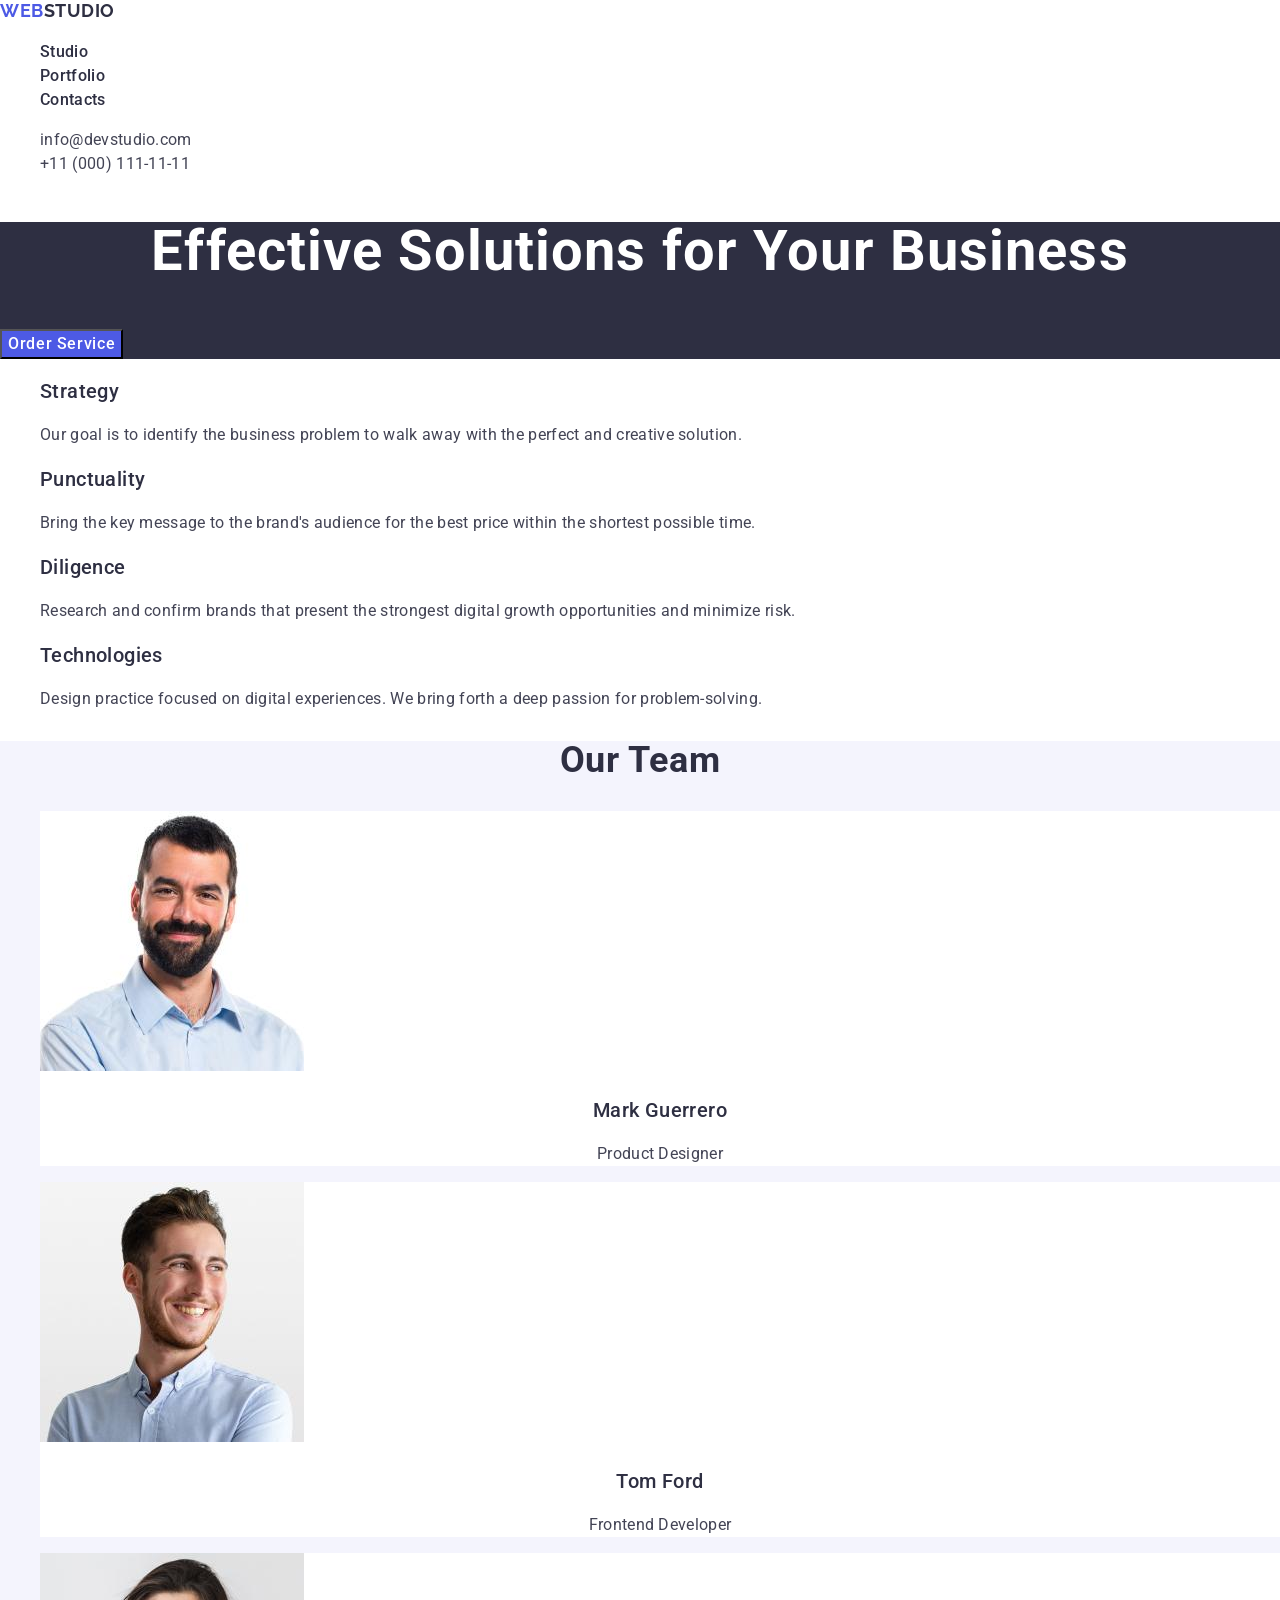
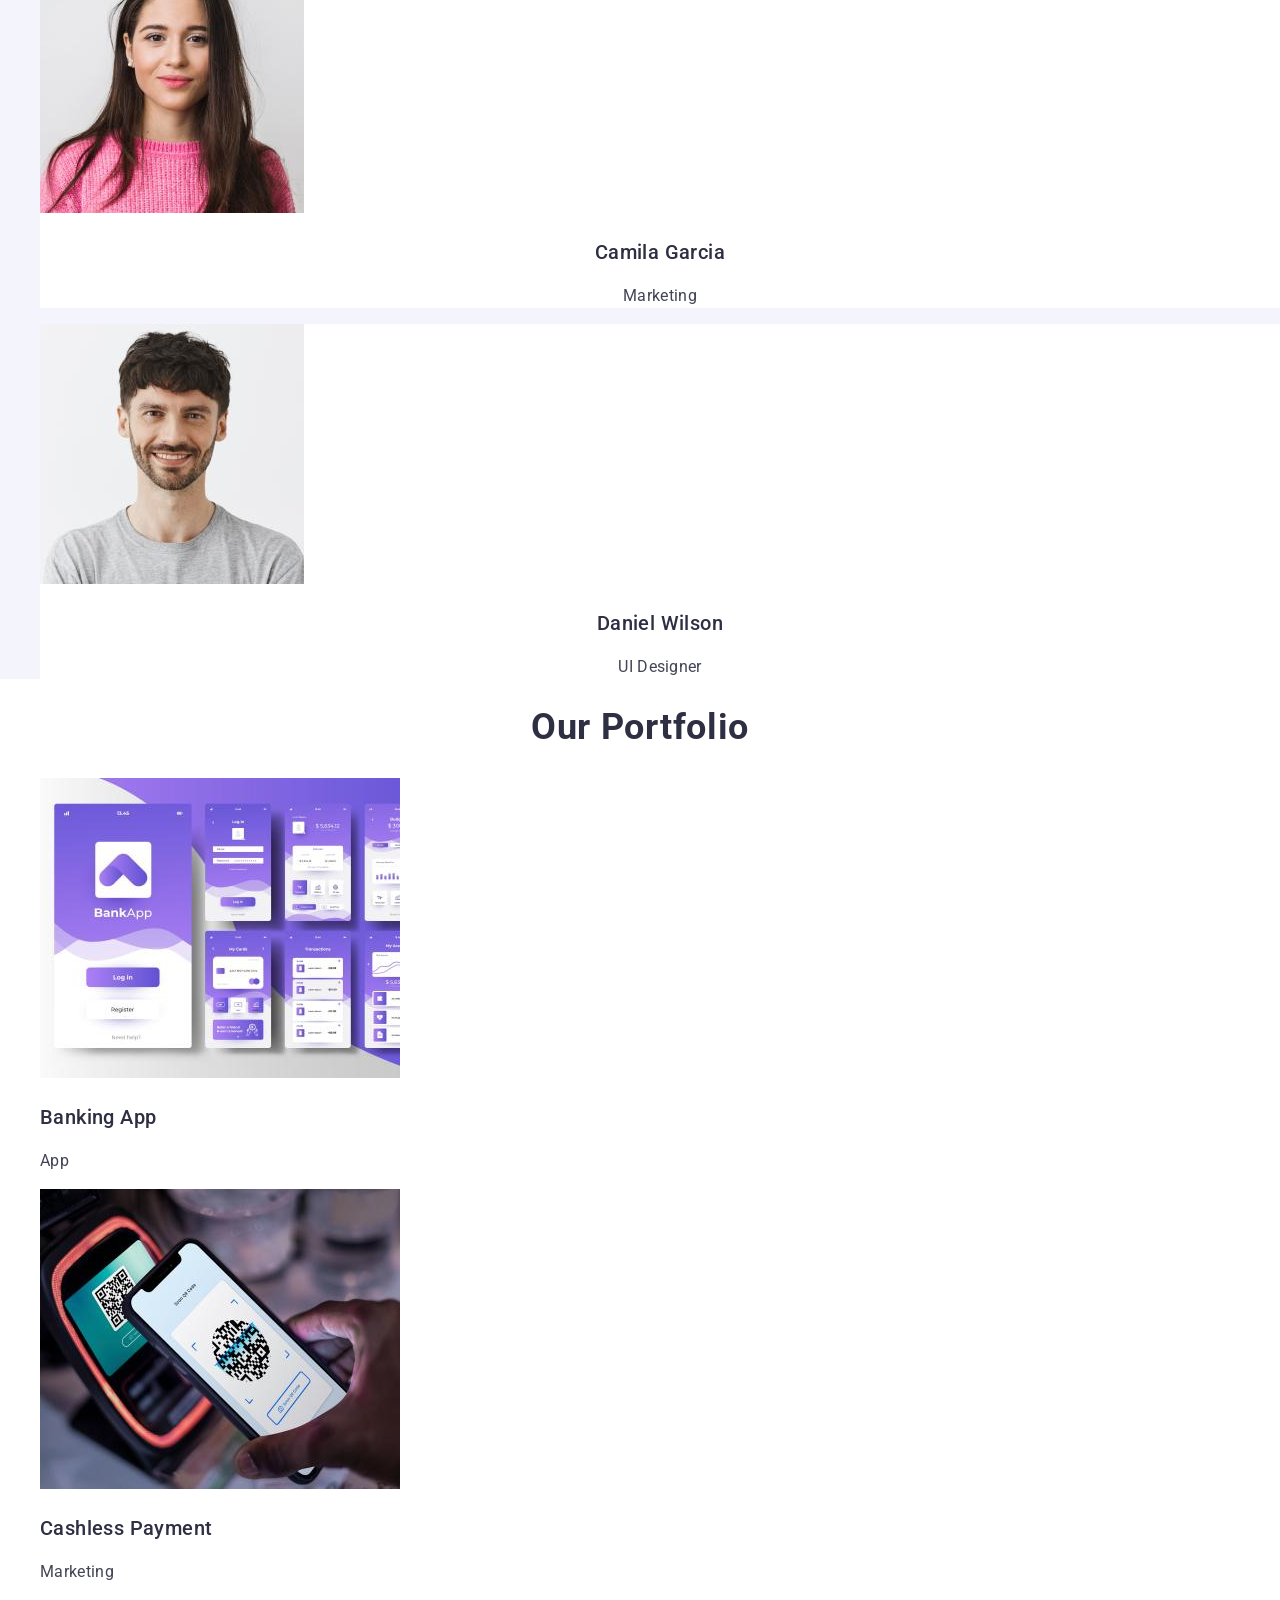
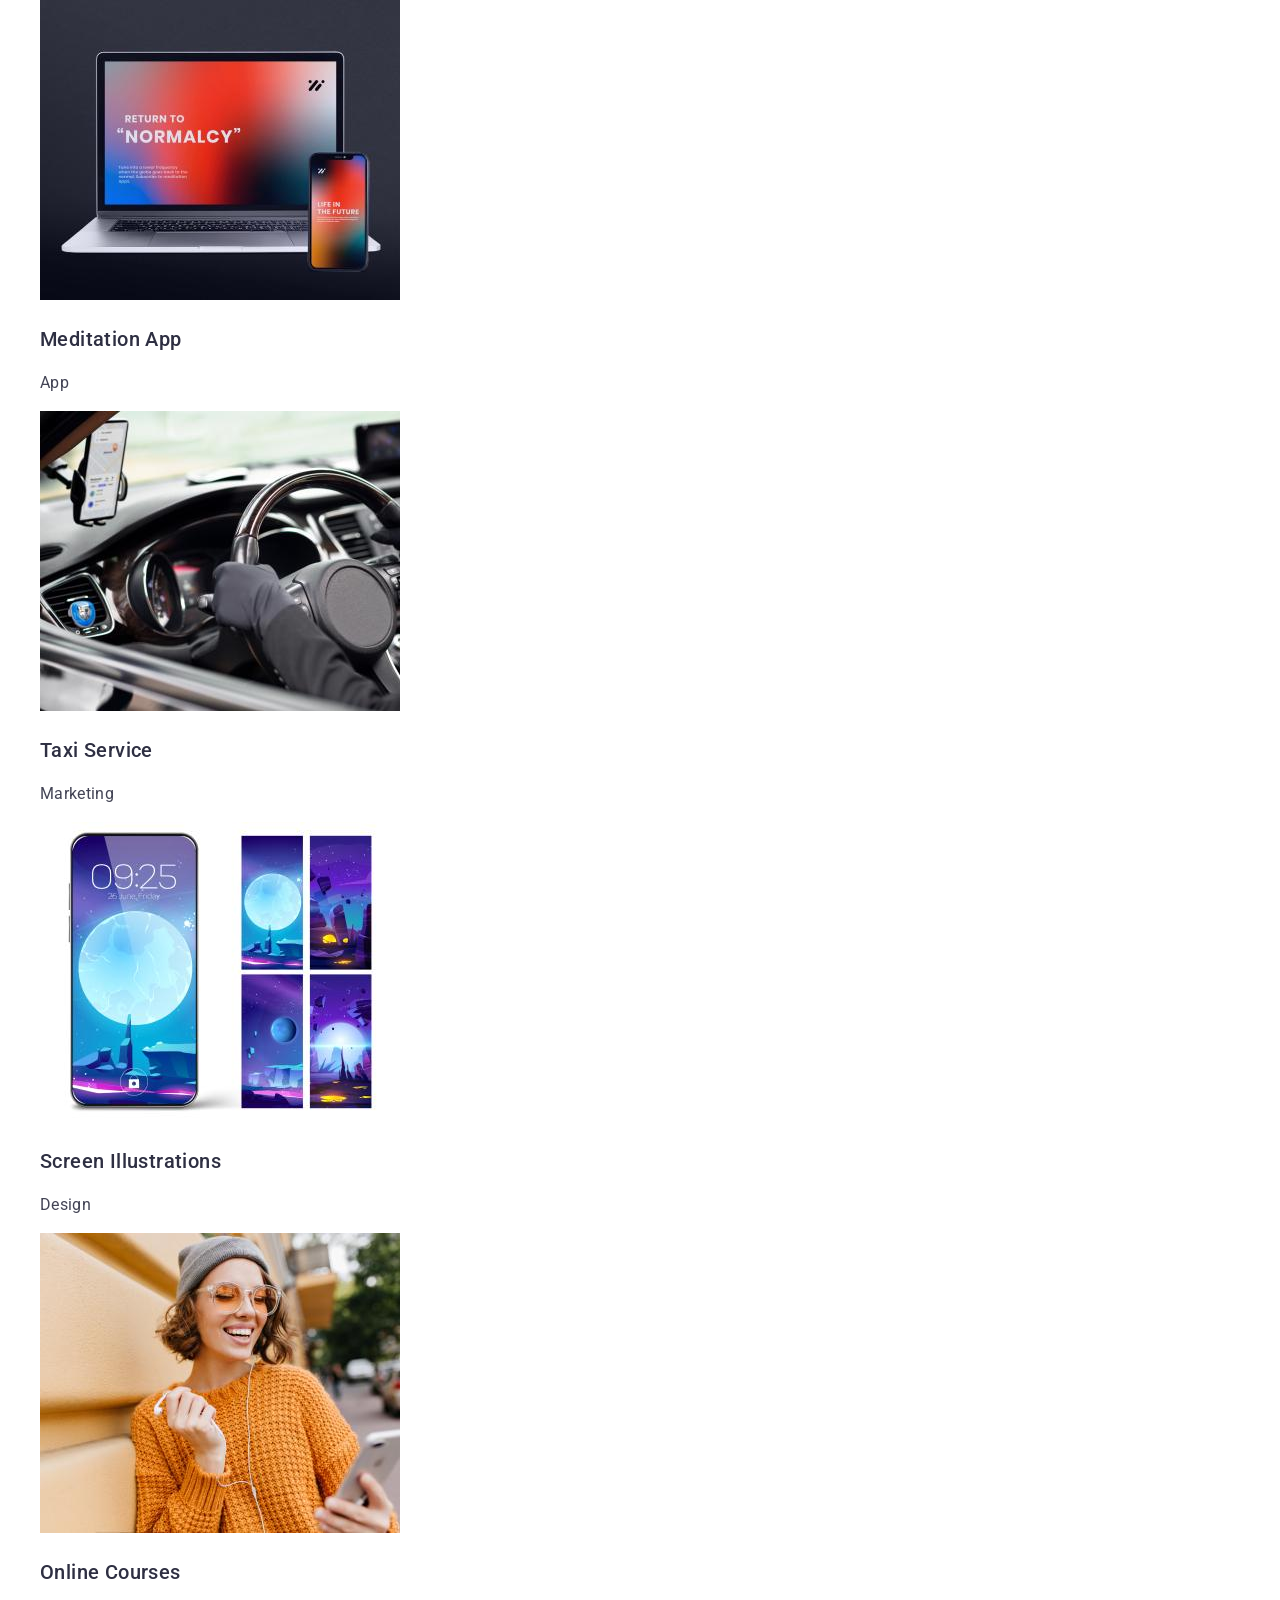
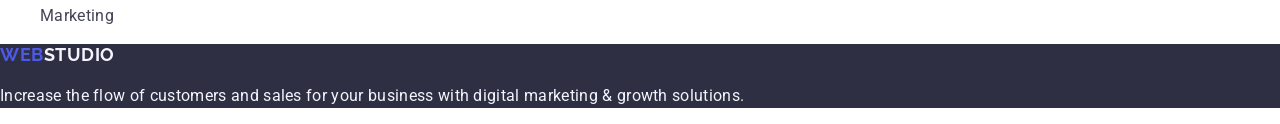
<file: index.html>
<!DOCTYPE html>
<html lang="en">
<head>
    <meta charset="UTF-8">
    <meta name="viewport" content="width=device-width, initial-scale=1.0">
    <title>Document</title>
    <link rel="stylesheet" href="https://cdnjs.cloudflare.com/ajax/libs/modern-normalize/2.0.0/modern-normalize.css"/>
    <link rel="stylesheet" href="./css/style.css"/>
    <link rel="preconnect" href="https://fonts.googleapis.com">
    <link rel="preconnect" href="https://fonts.gstatic.com" crossorigin>
    <link href="https://fonts.googleapis.com/css2?family=Raleway:wght@800&family=Roboto:wght@400;500;700;900&display=swap"
        rel="stylesheet">

</head>

<body>
    <header>
      
        <nav>
               
            <a href="./index.html" class="logo">Web<span class="web">Studio</span></a>

            <ul class="nav-list">
                <li><a href="./index.html" class="nav-link">Studio</a></li>
                <li><a href="" class="nav-link">Portfolio</a></li>
                <li><a href="" class="nav-link">Contacts</a></li>
            </ul>

        </nav>

        <address class="contacts">
            <ul class="address-list">
                <li><a href="mailto:info@devstudio.com" class="address-link">info@devstudio.com</a></li>
                <li><a href="tel:+110001111111" class="address-link">+11 (000) 111-11-11</a></li>
            </ul>
        </address>

    </header>
    <main>
       
        <section class="hero"> 

            <h1 class="main-title">Effective Solutions for Your Business</h1>
            <button class="button" type="button">Order Service</button>

        </section>

         <section class="advantage">

            <h2 hidden class="title">Advantage</h2>

            <ul class="advantage-list">
                <li>
                    <h3 class="advantage-title">Strategy</h3>
                    <p class="advantage-text">Our goal is to identify the business problem to walk away with the perfect and creative solution.</p>
                </li>
                <li>
                    <h3 class="advantage-title">Punctuality</h3>
                    <p class="advantage-text">Bring the key message to the brand's audience for the best price within the shortest possible time.</p>
                </li>
                <li>
                    <h3 class="advantage-title">Diligence</h3>
                    <p class="advantage-text">Research and confirm brands that present the strongest digital growth opportunities and minimize risk.</p>
                </li>
                <li>
                    <h3 class="advantage-title">Technologies</h3>
                    <p class="advantage-text">Design practice focused on digital experiences. We bring forth a deep passion for problem-solving.</p>
                </li>
            </ul>
         </section>

        <section class="team">

            <h2 class="title">Our Team</h2>

            <ul class="team-list">
                <li class="card">
                    <img src="./images/MarkGuerrero.jpg" alt="Mark Guerrero" width="264" height="260" />
                    <h3 class="name">Mark Guerrero</h3>
                    <p class="team-text">Product Designer</p>
                </li>
                <li class="card">
                    <img src="./images/TomFord.jpg" alt="Tom Ford" width="264" height="260" />
                    <h3 class="name">Tom Ford</h3>
                    <p class="team-text">Frontend Developer</p>
                </li>
                <li class="card">
                    <img src="./images/CamilaGarcia.jpg" alt="Camila Garcia" width="264" height="260" />
                    <h3 class="name">Camila Garcia</h3>
                    <p class="team-text">Marketing</p>
                </li>
                <li class="card">
                    <img src="./images/DanielWilson.jpg" alt="Daniel Wilson" width="264" height="260" />
                    <h3 class="name">Daniel Wilson</h3>
                    <p class="team-text">UI Designer</p>
                </li>
            </ul>

        </section>

        <section class="portfolio">

            <h2 class="title">Our Portfolio</h2>

            <ul class="app-list">
                <li>
                    <img src="./images/bankingapp.jpg" alt="Banking App" width="360" height="300"/>
                    <h3 class="app">Banking App</h3>
                    <p class="app-text">App</p>
                </li>
                <li>
                    <img src="./images/cashlesspayment.jpg" alt="Cashless Payment" width="360" height="300"/>
                    <h3 class="app">Cashless Payment</h3>
                    <p class="app-text">Marketing</p>
                </li>
                <li>
                    <img src="./images/meditationapp.jpg" alt="Meditation App" width="360" height="300"/>
                    <h3 class="app">Meditation App</h3>
                    <p class="app-text">App</p>
                </li>
                <li>
                    <img src="./images/taxiservice.jpg" alt="Taxi Service" width="360" height="300"/>
                    <h3 class="app">Taxi Service</h3>
                    <p class="app-text">Marketing</p>
                </li>
                <li>
                    <img src="./images/screenjllustrations.jpg" alt="Screen Illustrations" width="360" height="300"/>
                    <h3 class="app">Screen Illustrations</h3>
                    <p class="app-text">Design</p>
                </li>
                <li>
                    <img src="./images/onlinecourses.jpg" alt="Online Courses" width="360" height="300"/>
                    <h3 class="app">Online Courses</h3>
                    <p class="app-text">Marketing</p>
                </li>
            </ul>
        </section>
        
    </main>

    <footer class="footer">
        <a href="./index.html" class="footer-logo">Web<span class="studio">Studio</span></a>
        <p class="footer-text">Increase the flow of customers and sales for your business with digital marketing & growth solutions.</p>
    </footer>
</body>
</html>
</file>
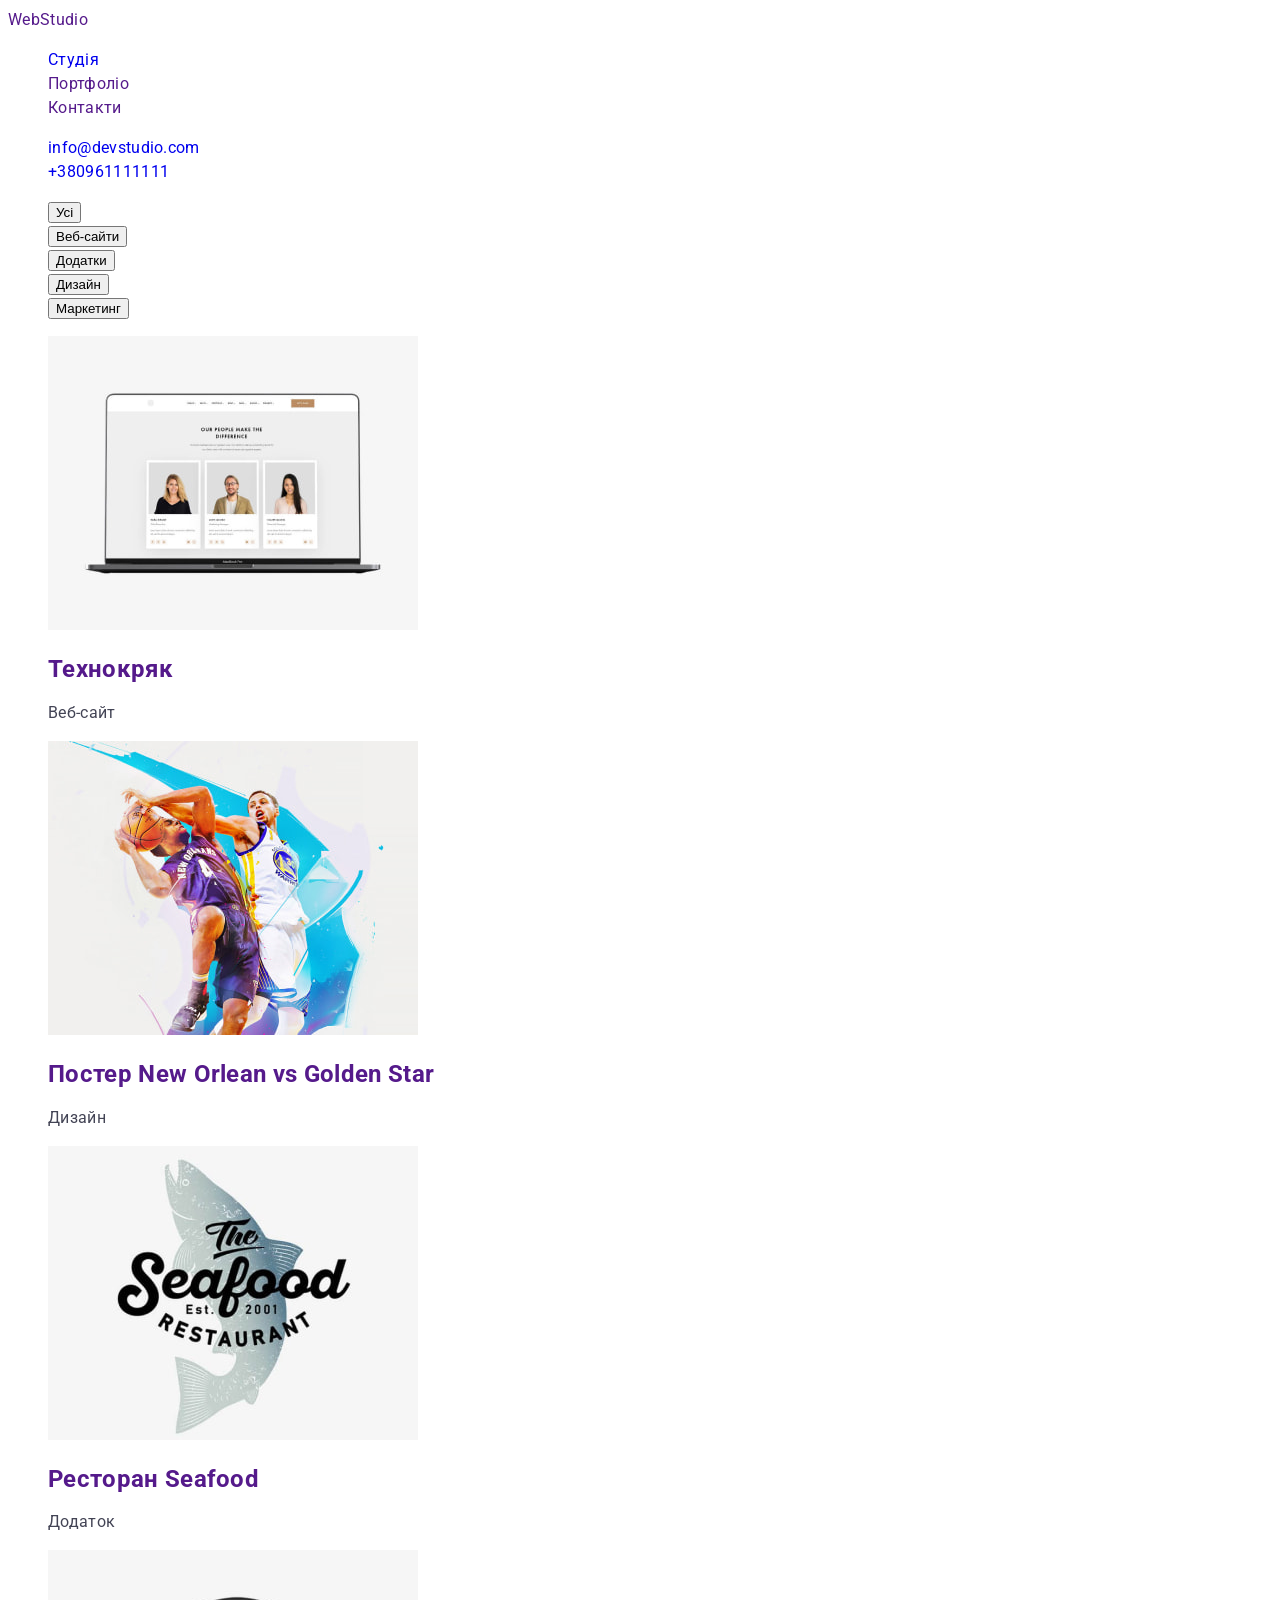
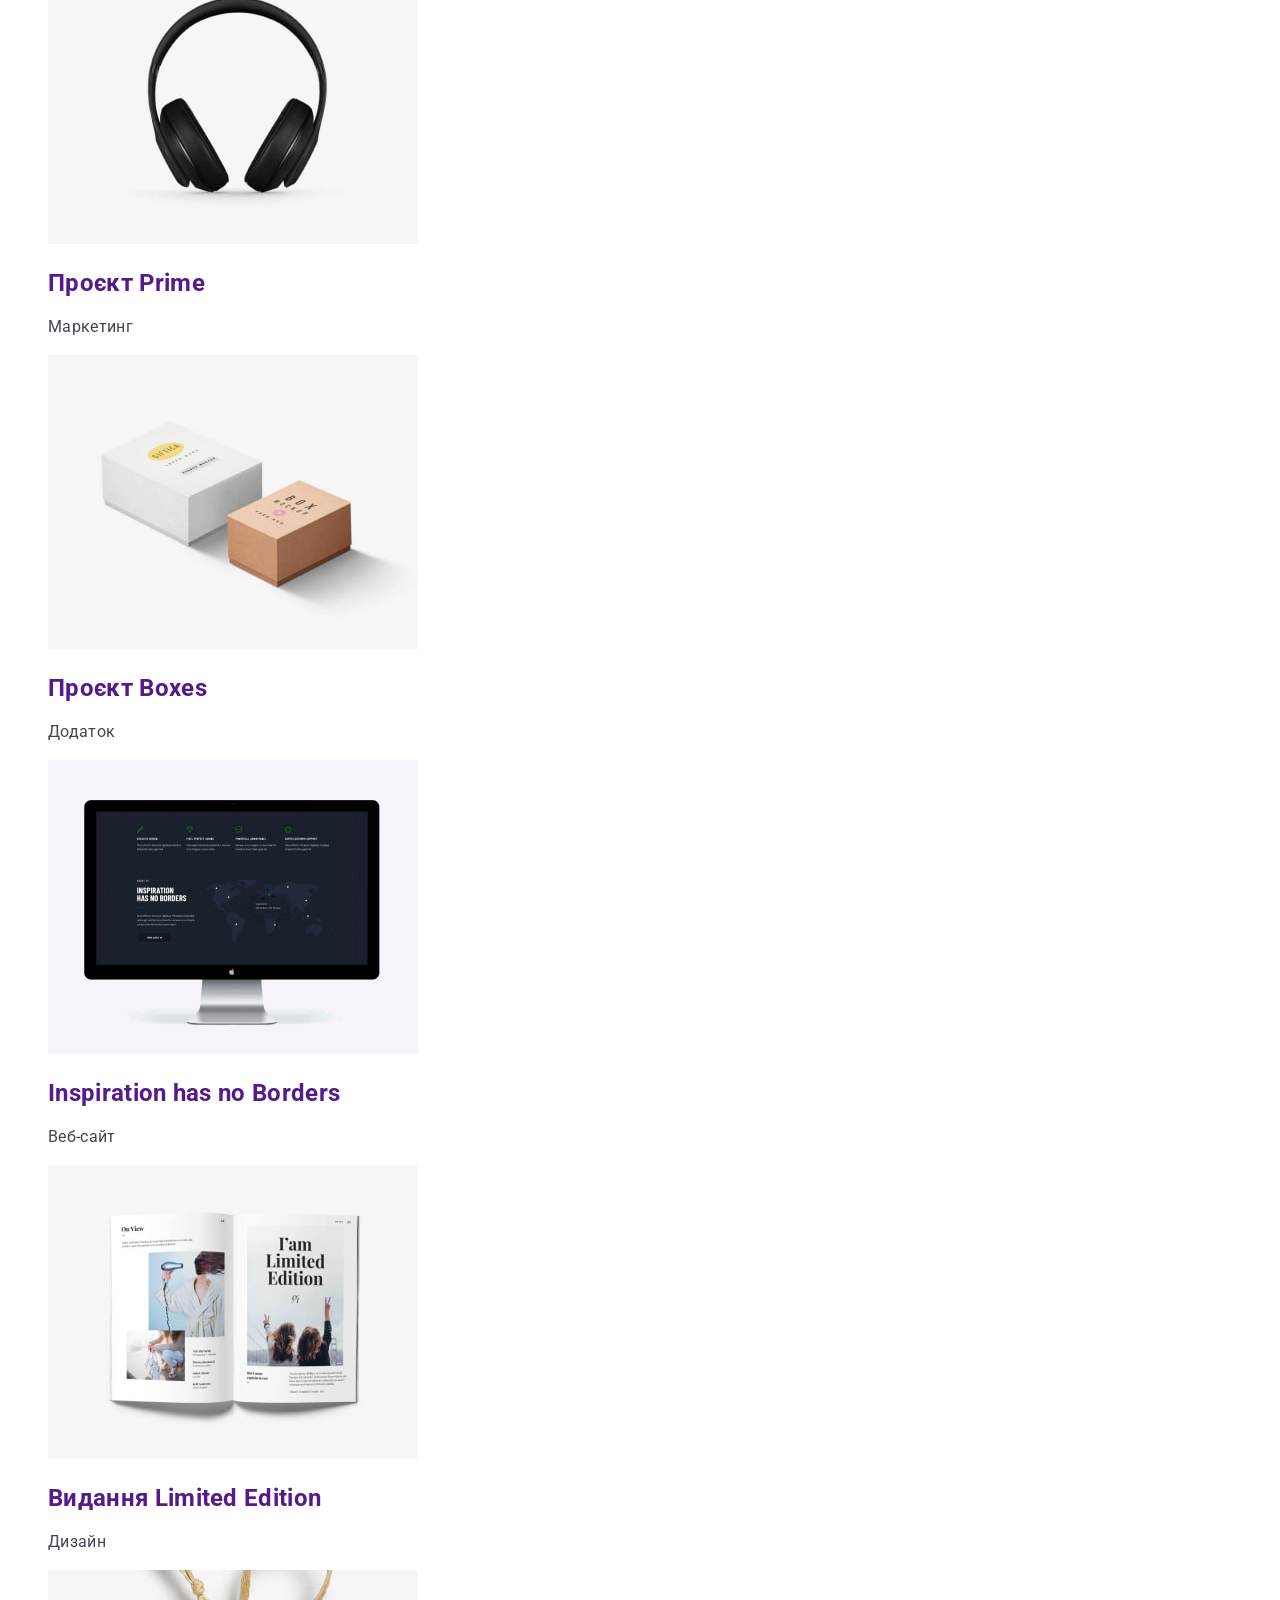
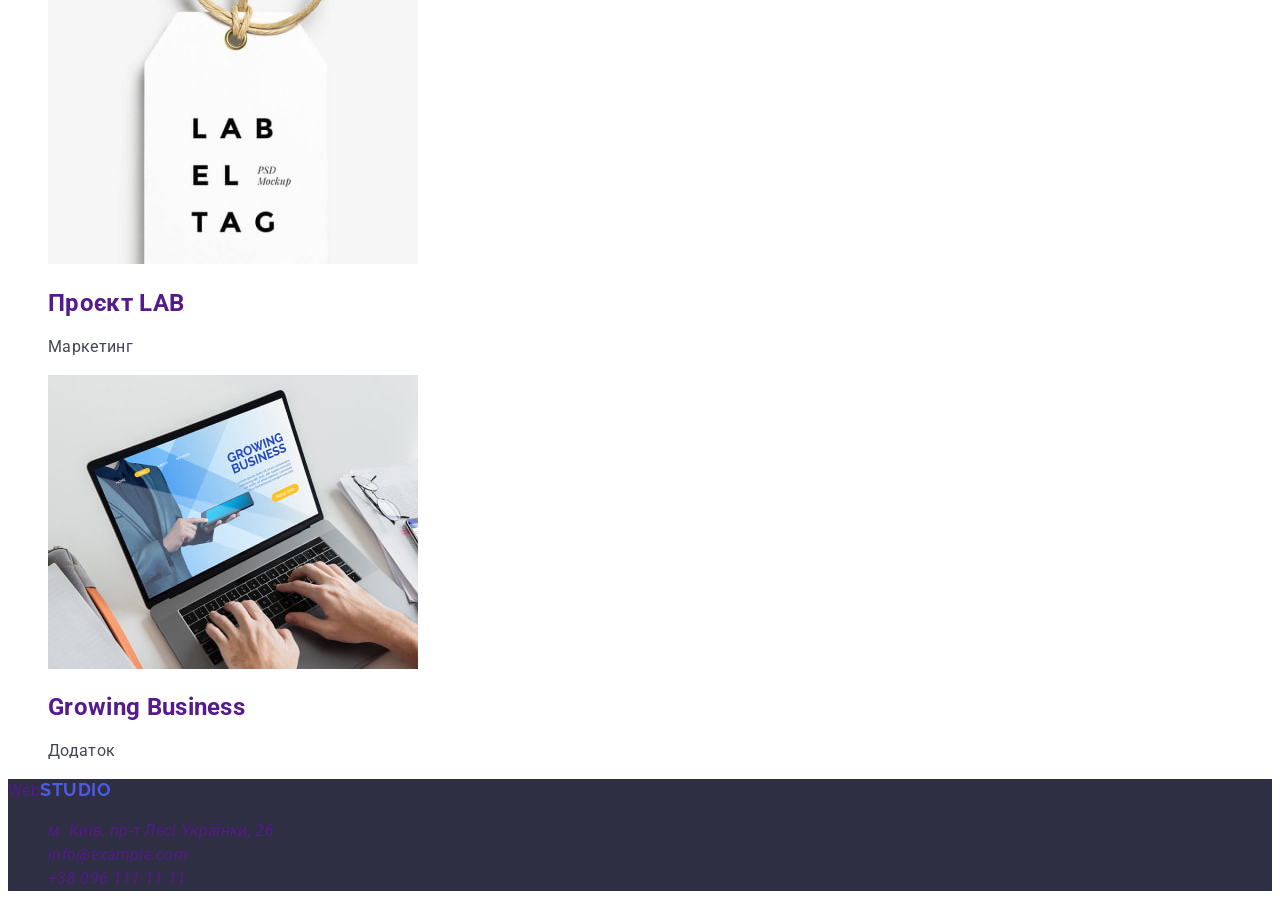
<file: portfolio.html>
<!DOCTYPE html>
<html lang="en">
<head>
    <meta charset="UTF-8">
    <meta http-equiv="X-UA-Compatible" content="IE=edge">
    <meta name="viewport" content="width=device-width, initial-scale=1.0">
    <title>Portfolio</title>
    <link rel="preconnect" href="https://fonts.googleapis.com">
    <link rel="preconnect" href="https://fonts.gstatic.com" crossorigin>
    <link href="https://fonts.googleapis.com/css2?family=Raleway:wght@700&family=Roboto:wght@400;500;700;900&display=swap"
        rel="stylesheet">
    <link rel="stylesheet" href="./css/style.css">
</head>
<body>

<!-- шапка -->

    <header>
        <nav class="header-nav">
            <a href="" class="link-logo link">Web<span class="header-logo">Studio</span></a>
            <ul class="header-list list">
                <li><a href="./index.html" class="header-link link">Студія</a></li>
                <li><a href="" class="header-link link">Портфоліо</a></li>
                <li><a href="" class="header-link link">Контакти</a></li>
            </ul>
        </nav>
        <ul class="feedback-list list">
            <li><a href="info@devstudio.com" class="header-link link">info@devstudio.com</a></li>
            <li><a href="tel+380961111111" class="feedback-tel link">+380961111111</a></li>
        </ul>
    </header>

<!-- герой -->

    <main>
        <section class="section">
        
            <h1 hidden>Портфоліо</h1>
        
            <ul class="section-list list">
                <li><button type="button" class="section-btn btn">Усі</button></li>
                <li><button type="button" class="section-btn btn">Веб-сайти</button></li>
                <li><button type="button" class="section-btn btn">Додатки</button></li>
                <li><button type="button" class="section-btn btn">Дизайн</button></li>
                <li><button type="button" class="section-btn btn">Маркетинг</button></li>
            </ul>
            <ul class="portfolio-list list ">
                <li>
                    <a href="" class="list-link link"><img src="./image/technocrack.jpg" alt="Веб-сайт Технокряк" width="370">
                    <h2 class="list-title">Технокряк</h2>
                    <p class="list-text">Веб-сайт</p></a>
                </li>
                <li>
                    <a href="" class="list-link link"><img src="./image/novsgs.jpg" alt="два гравці з м'ячем" width="370">
                    <h2 class="list-title">Постер New Orlean vs Golden Star</h2>
                    <p class="list-text">Дизайн</p></a>
                </li>
                <li>
                    <a href="" class="list-link link"><img src="./image/seafood.jpg" alt="логотип ресторану морської їжі" width="370">
                    <h2 class="list-title">Ресторан Seafood</h2>
                    <p class="list-text">Додаток</p></a>
                </li>
                <li>
                    <a href="" class="list-link link"><img src="./image/prime.jpg" alt="чорні навушники" width="370">
                    <h2 class="list-title">Проєкт Prime</h2>
                    <p class="list-text">Маркетинг</p></a>
                </li>
                <li>
                    <a href="" class="list-link link"><img src="./image/boxes.jpg" alt="дві коробки" width="370">
                    <h2 class="list-title">Проєкт Boxes</h2>
                    <p class="list-text">Додаток</p></a>
                </li>
                <li>
                    <a href="" class="list-link link"><img src="./image/ihnb.jpg" alt="комп'ютерний монітор" width="370">
                    <h2 class="list-title">Inspiration has no Borders</h2>
                    <p class="list-text">Веб-сайт</p></a>
                </li>
                <li>
                    <a href="" class="list-link link"><img src="./image/itde.jpg" alt="відкрита книга" width="370">
                    <h2 class="list-title">Видання Limited Edition</h2>
                    <p class="list-text">Дизайн</p></a>
                </li>
                <li>
                    <a href="" class="list-link link"><img src="./image/lab.jpg" alt="бирка з текстом" width="370">
                    <h2 class="list-title">Проєкт LAB</h2>
                    <p class="list-text">Маркетинг</p></a>
                </li>
                <li>
                    <a href="" class="list-link link"><img src="./image/gb.jpg" alt="людина працює за комп'ютером" width="370">
                    <h2 class="list-title">Growing Business</h2>
                    <p class="list-text">Додаток</p></a>
                </li>
            </ul>
        </section>
    </main>
    <!-- футер -->
    <footer class="footer">
        <a href="" class="link-logo link">Web<span class="footer-logo">Studio</span></a>
        <address class="address">
            <ul class="contact-list list">
                <li><a href="" class="contact-address link">м. Київ, пр-т Лесі Українки, 26</a></li>
                <li><a href="" class="contact-mail link">info@example.com</a></li>
                <li><a href="" class="contact-tel  link">+38 096 111 11 11</a></li>
            </ul>
        </address>
    </footer>
    
</body>
</html>
</file>
<file: css/style.css>
body{
    font-family: "Roboto", sans-serif;
    font-size: 16px;
    line-height: 24px;
    color: #434455;
    background-color: #FFFFFF;
}
ul{
    list-style-type: none;
}
a{ 
    text-decoration: none;
    letter-spacing: 0.02em;
}
a:hover,
a:focus{
    color: #404BBF;
}


p{
    font-size: 16px;
    line-height: 1.5;
    letter-spacing: 0.02em;
    color: #434455;
}

/* HEADER */

.logo{
    font-family: "Raleway",sans-serif;
    font-size: 18px;
    font-weight: bold;
    line-height: 1.17;
    letter-spacing: 0.03em;
    text-transform: uppercase;
    color: #4D5AE5
}

.web{
    color: #2E2F42;
}

.nav-link{
    line-height: 1.5;
    letter-spacing: 0.02em;
    font-weight: 500;
    color: #2E2F42;
}

.list-link:active{
   text-decoration: underline;
   color: #404BBF;
}

.contacts{
    font-style: normal;
}

.address-link{
    font-size: 16px;
    line-height: 1.5;
    letter-spacing: 0.02em;
    color: #434455;
}

  /* HERO */

  .main-title{
    text-align: center;
    font-size: 56px;
    line-height: 1.07;
    letter-spacing: 0.02em;
   color: #FFFFFF;
  }

 .hero{
    background-color: #2E2F42;
 }

 .button{
    font-family: "Roboto", sans-serif;
    font-weight: 500;
    font-size: 16px;
    line-height: 1.5;
    letter-spacing: 0.04em;
    color: #FFFFFF;
    background-color: #4D5AE5;
    cursor: pointer;
 }
 .button:hover,
 .button:focus{
    background-color: #404BBF;
 }

 /* ADVANTAGE */

 .advantage-title{
    font-size: 20px;
    font-weight: 500;
    line-height: 1.2;
    letter-spacing: 0.02em;
    color: #2E2F42;
 }
 .advantage-text{
    font-size: 16px;
    line-height: 1.5;
    letter-spacing: 0.02em;
    color: #434455;
 }


  /* OUR TEAM */

.team{
    background-color: #F4F4FD;
}

  .title{
    font-size: 36px;
    line-height: 1.11;
    letter-spacing: 0.02em;
    text-align: center;
    text-transform: capitalize;
    color: #2E2F42;
  }
.name{
    text-align: center;
    font-size: 20px;
    font-weight: 500;
    line-height: 1.2;
    letter-spacing: 0.02em;
    color: #2E2F42;
}
.team-text{
    text-align: center;
    font-size: 16px;
    line-height: 1.5;
    letter-spacing: 0.02em;
    color: #434455;
}
.card{
    color: #2E2F42;
    background-color: #FFFFFF;
}

  /* PORTFOLIO */

.title{
    font-size: 36px;
    line-height: 1.11;
    letter-spacing: 0.02em;
    text-align: center;
    text-transform: capitalize;
    color: #2E2F42;
  }

.app{
    font-size: 20px;
    font-weight: 500;
    line-height: 1.2;
    letter-spacing: 0.02em;
    color: #2E2F42;     
    }

.app-text{
    font-size: 16px;
    line-height: 1.5;
    letter-spacing: 0.02em;
    color: #434455;
  }



 /* FOOTER */

 .footer{
    background-color: #2E2F42;
 }

 .footer-logo{
    font-family: "Raleway",sans-serif;
    font-size: 18px;
    font-weight: bold;
    line-height: 1.17;
    letter-spacing: 0.03em;
    text-transform: uppercase;
    color: #4D5AE5;
 }
 .studio{
    color: #F4F4FD;
 }
 .footer-text{
     line-height: 1.5;
     letter-spacing: 0.02em;
     color: #F4F4FD;
 }
</file>
